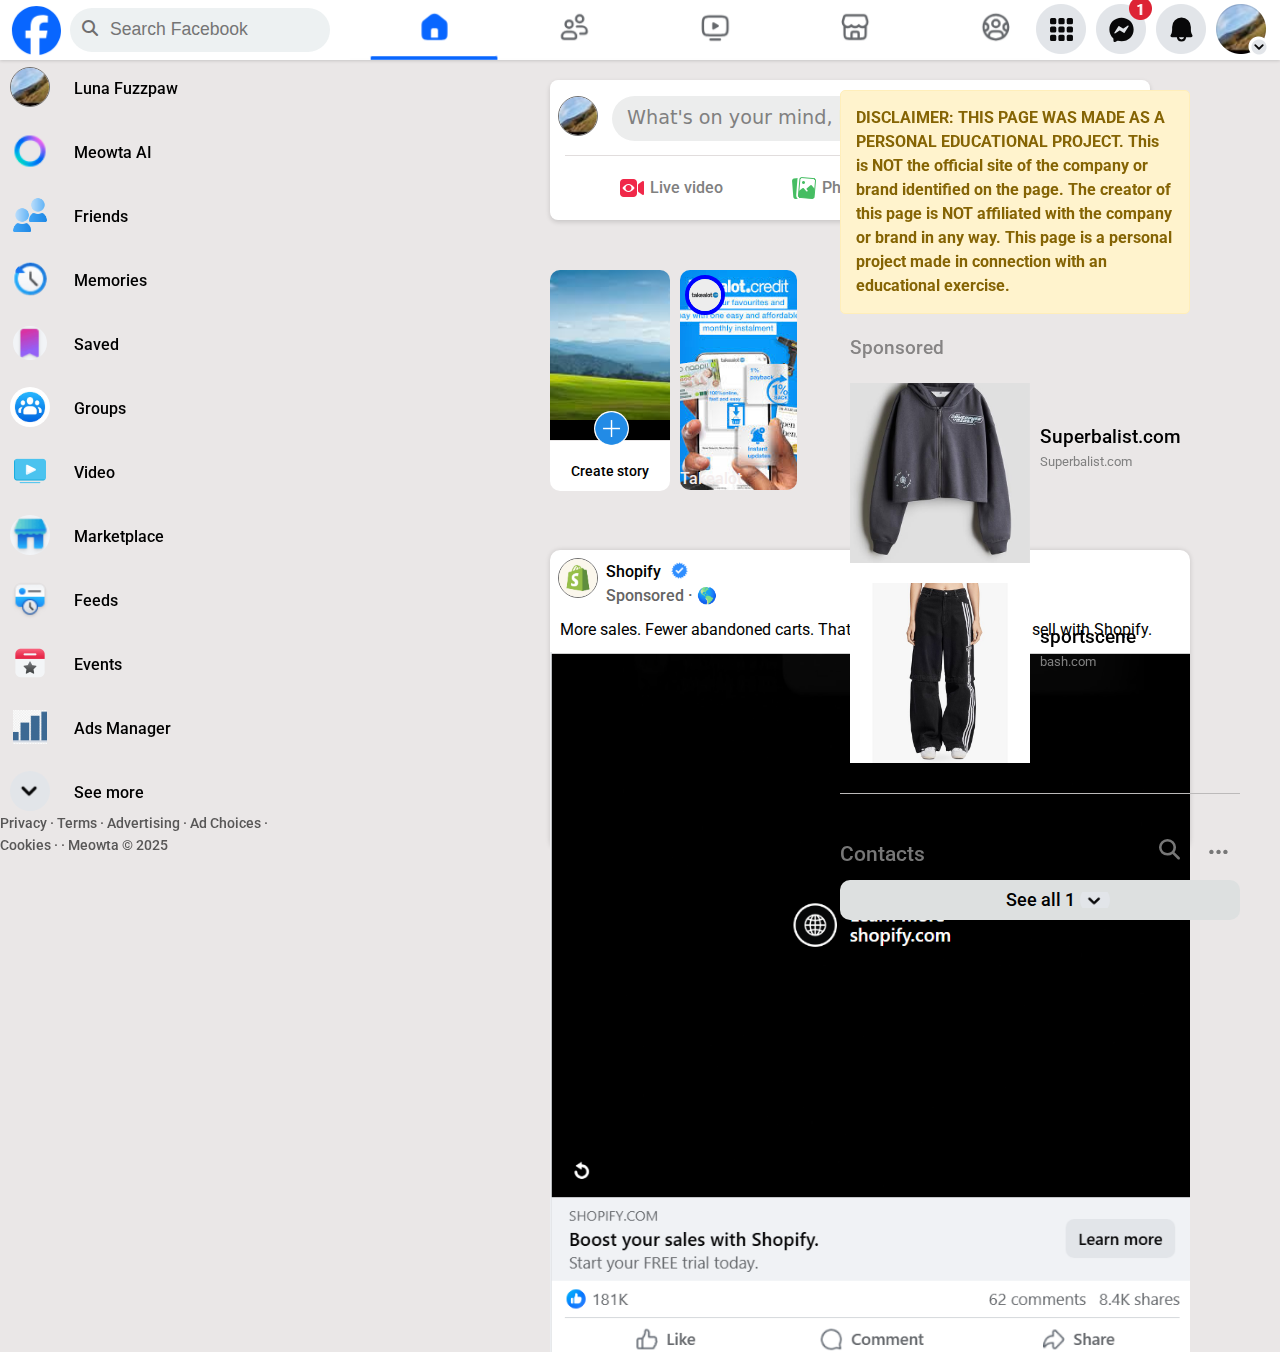
<file: index.html>
<!DOCTYPE html>
<html lang="en">
<head>
  <meta charset="UTF-8">
  <meta name="viewport" content="width=device-width, initial-scale=1.0">
  <title>Facebook Website</title>
  <link rel="preconnect" href="https://fonts.googleapis.com">
<link rel="preconnect" href="https://fonts.gstatic.com" crossorigin>
<link href="https://fonts.googleapis.com/css2?family=Roboto:ital,wght@0,100..900;1,100..900&display=swap" rel="stylesheet">
  <link
  rel="stylesheet"
  href="https://cdnjs.cloudflare.com/ajax/libs/font-awesome/6.4.0/css/all.min.css"
/>
  <link rel="stylesheet" href="styles/feed.css">
  <link rel="stylesheet" href="styles/general.css">
  <link rel="stylesheet" href="styles/header.css">
  <link rel="stylesheet" href="styles/sidebar.css">
  <link rel="stylesheet" href="styles/ads.css">
</head>
<body>
    <header class="header">
 <img class="facebook-logo" src="icons/facebook-logo2.png" alt="facebook-logo">
  <div class="search-input"> 
<i class="fas fa-search search-icon"></i>
<input class="input-facebook" type="text" placeholder="Search Facebook">
<div>
</div>
<div class="feed-icons">
<img src="header-icons/all-icons.png" alt="home">
</div>

<div class="right-icons">
  <img src="feed-icons/right-icons.png" alt="menu">
</div>
  </header>

  <div class="sidebar">
<div class="profile-container">
  <img class="profile-pic profile" src="feed-icons/correct-profile.jpg" alt="profile picture">
  <div class="name">
 Luna Fuzzpaw
</div>
  </div>
  
<div class="profile-container">
  <img class="profile-pic" src="sidebar-img/sidebar-icon.png" alt="profile picture">
  <div class="name">
 Meowta AI
</div>
  </div>

  
<div class="profile-container">
  <img class="profile-pic friends" src="sidebar-img/friends.png" alt="profile picture">
  <div class="name">
 Friends
</div>
  </div>

<div class="profile-container">
  <img class="profile-pic memories" src="sidebar-img/memories.png" alt="profile picture">
  <div class="name">
 Memories
  </div>
  </div>
  
<div class="profile-container">
  <img class="profile-pic saved" src="sidebar-img/saved.png" alt="profile picture">
  <div class="name">
 Saved
  </div>
  </div>
  
  
<div class="profile-container">
  <img class="profile-pic groups" src="sidebar-img/groups.jpeg" alt="profile picture">
  <div class="name">
 Groups
  </div>
  </div>
  
<div class="profile-container">
  <img class="profile-pic video" src="sidebar-img/video.png" alt="profile picture">
  <div class="name">
 Video
  </div>
  </div>
  
<div class="profile-container">
  <img class="profile-pic" src="sidebar-img/marketplace.png" alt="profile picture">
  <div class="name">
 Marketplace
  </div>
  </div>
  
<div class="profile-container">
  <img class="profile-pic" src="sidebar-img/feeds.png" alt="profile picture">
  <div class="name">
 Feeds
  </div>
  </div>
  
<div class="profile-container">
  <img class="profile-pic events" src="sidebar-img/events.webp" alt="profile picture">
  <div class="name">
Events
  </div>
  </div>
  
<div class="profile-container">
  <img class="profile-pic ads" src="sidebar-img/ads.jpeg" alt="profile picture">
  <div class="name">
Ads Manager
  </div>
  </div>

<div class="profile-container">
    <img class="profile-pic" src="sidebar-img/see-more.png" alt="profile picture">
  <div class="name">
See more
</div>
  </div>
  <div class="privacy">Privacy  · Terms  · Advertising  · Ad Choices   · Cookies  ·   · Meowta © 2025</div>
  </div>

  <div class="feed-container">
      <img class="profile-pic profile" src="feed-icons/correct-profile.jpg" alt="profile picture">
<input class="feed-input" type="button" value="What's on your mind, Luna?">
  <div class="border"></div>
  <div class="feed-icons-container">

    <div class="live-video live">
<img class="icon" src="feed-icons/live-video.png" alt="live video icon">
<div class="feed-text">Live video</div>
    </div>
    
    <div class="live-video">
<img class="icon" src="feed-icons/photo-icon.png" alt="live video icon">
<div class="feed-text">Photo/Video</div>
    </div>
    
    <div class="live-video">
<img class="icon" src="feed-icons/smiley.png" alt="live video icon">
<div class="feed-text">Feeling/Activity</div>
    </div>
  </div>
  </div>

  <div class="stories-container">

<div class="story">
  <img class="story-img" src="sidebar-img/sky-profile.jpeg" alt="create story">
  <img class="plus" src="feed-icons/plus-icon3.png" alt="plus-icon">
  <div class="space"></div>
  <div class="create">Create story</div>
</div>
<div class="story">
  <img class="peoples-stories" src="feed-icons/takealot-story.jpeg" alt="create story">
  <div class="stories-profile"><img class="profile-picture-story" src="feed-icons/takealot-profile.jpeg" alt="profile"></div>
  <div class="story-name">Takealot</div>
</div>
</div>

<div class="posts-container">
  <div class="posts-profile-container">
<img class="profile-pic profile post" src="feed-icons/shopify-profile.jpeg" alt="Shopify">
<div>
<div class="post-name">Shopify <img class="blue-tick" src="feed-icons/blue-tick.png" alt="blue-tick"></div>
  <div class="sponsored">Sponsored &centerdot; &#127758;</div>
</div>
  </div>

<div class="post-text">More sales. Fewer abandoned carts. That's what you get when you sell with Shopify.</div>
<img class="shopify-vid" src="feed-icons/shopify-vid.png" alt="">
</div>

<div class="ads-container">
  
  
  <div class="disclaimer">
  DISCLAIMER: THIS PAGE WAS MADE AS A PERSONAL EDUCATIONAL PROJECT. This is NOT the official site of the company or brand identified on the page. The creator of this page is NOT affiliated with the company or brand in any way. This page is a personal project made in connection with an educational exercise.
</div>
  <div class="sponsored-super">  Sponsored
</div>

  <div class="super-ad-container">
    <img class="ads-image" src="feed-icons/super-hoodie.jpg" alt="ads">
    <div>
<div class="super-bold">Superbalist.com</div>
    <div class="super-gray">Superbalist.com</div>
    </div>
  </div>
  
  <div class="super-ad-container">
    <img class="ads-image" src="feed-icons/sportscene.jpg" alt="ads">
    <div>
<div class="super-bold">sportscene</div>
    <div class="super-gray">bash.com</div>
    </div>
  </div>
            <div class="border-contacts"></div>
</div>

<div class="contacts-container">
  <div class="contacts">Contacts
      <div class="see-all">See all 1 <img class="arrow" src="feed-icons/arrow.png" alt="arrow"></div>
        <i class="fas fa-search search-icon-contacts"></i>
<div class="ellipsis">&hellip;</div>
  </div>
  </div>
  
</body>
</html>
</file>
<file: styles/feed.css>
.feed-container{
  position: relative;
  top: 80px;
 left: 550px;
 display: grid;
 grid-template-columns: 1fr 1fr;
 background-color: white;
 width: 600px;
 height: 140px;
 padding: 8px;
 padding-top: 16px;
 border-radius: 8px;
 box-shadow: 0 2px 5px rgba(0, 0, 0, 0.15);
}
.feed-input{
  width: 520px;
  height: 45px;
  border-radius: 100px;
 border: none;
  background-color: rgb(236, 237, 237);
  font-family: system-ui, -apple-system, BlinkMacSystemFont, 'Segoe UI', Roboto, Oxygen, Ubuntu, Cantarell, 'Open Sans', 'Helvetica Neue', sans-serif;
  color: gray;
  font-size: 1.2rem;
  cursor: pointer;
  text-align: start;
  padding-left: 15px;
  margin-right: 10px;
  transition: background-color 0.15s;
}

.feed-input:hover{
  background-color: rgb(229, 231, 231);
}

.border{
     position: absolute;
     border-bottom: 1px ridge rgb(225, 221, 221);
     width: 563px;
     top: 75px;
     left: 15px;

}

.feed-icons-container{
  position: absolute;
  display: grid;
  bottom: 20px;
  left: 10px;
  grid-template-columns: 1fr 1fr 1fr;
  gap: 40px;
  margin-left: 50px;
  cursor: pointer;
}

.icon{
  object-fit: contain;

}

.feed-text{
  color: gray;
  font-weight: 500;
  margin-left: 6px;
}

.live-video{
  display: flex;
}
.live{
  margin-left: 10px;
}

.stories-container{
  display: grid;
  grid-template-columns: 1fr 1fr 1fr 1fr;
  position: relative;
  top: 130px;
  left: 550px;
  width: 500px;
  gap: 10px;
}

.story-img{
  width: 200px;
  height: 150px;
  object-fit: cover;
  border-top-right-radius: 10px;
  border-top-left-radius: 10px;
 transition: padding 0.25s;
  cursor: pointer;
}

.create{
  background-color: white;
  font-size: 0.9rem;
  font-weight: 500;
  height: 50px;
  border-bottom-right-radius: 10px;
  border-bottom-left-radius: 10px;
 text-align: center;
 margin-top: 20px;
 padding-top: 20px;
 transition: background-color 0.25s;
   cursor: pointer;
}
.story-img:hover{
  padding: 0 1px;
}
.create:hover{
  background-color: rgb(195, 194, 194);
}

.story-name{
  position: absolute;
  bottom: 0;
  color: rgb(243, 236, 236);
  font-weight: 500;
  cursor: pointer;
}

.peoples-stories{
    height: 220px;
  border-radius: 10px;
  object-fit: cover;
  cursor: pointer;
}

.peoples-stories:hover{
    padding: 1px;
}

.profile-picture-story{
  position: absolute;
  width: 40px;
  height: 40px;
  object-fit: cover;
  border-radius: 50%;
  border: 4px solid blue;
  top: 5px;
  margin-left: 5px;
  cursor: pointer
}

.plus{
  position: absolute;
  width: 35px;
  height: 35px;
  border-radius: 50%;
  object-fit: contain;
  bottom: 45px;
  left: 44px;
}

.space{
  background-color: black;
  width: 120px;
  height: 20px;
  margin-bottom: -19px;
}

.posts-container{
  position: absolute;
  background-color: white;
  width: 640px;
  height: 300px;
  left: 550px;
  top: 550px;
  border-radius: 10px;
  box-shadow: 0 0 5px rgba(0, 0, 0, 0.15);
}

.post-name{
font-weight: 500;
margin-top: 10px;
}

.sponsored{
  color: rgb(100, 100, 100);
  font-weight: 500;
}

.posts-profile-container{
  display: flex;
}

.post{
  margin: 8px;
}

.post-text{
  margin: 10px;
}

.blue-tick{
  width: 25px;
  height: 25px;
  position: absolute;
  top: 0;
  margin-left: 60px;
  margin-top: 8px;
  border-radius: 50%;
}

.shopify-vid{
  object-fit: contain;
}
</file>
<file: styles/general.css>
*, *::before, *::after {
  box-sizing: border-box;
}

* {
    margin: 0;
}

@media (prefers-reduced-motion: no-preference) {
  html {
    interpolate-size: allow-keywords;
  }
}

body {
  line-height: 1.5;
  -webkit-font-smoothing: antialiased;
  background-color: rgb(234, 231, 231);
  font-family: Roboto, Arial;
  height: 1000px;
}

img, picture, video, canvas, svg {
  display: block;
  max-width: 100%;
}

input, button, textarea, select {
  font: inherit;
}

p, h1, h2, h3, h4, h5, h6 {
  overflow-wrap: break-word;
}

p {
  text-wrap: pretty;
}
h1, h2, h3, h4, h5, h6 {
  text-wrap: balance;
}

#root, #__next {
  isolation: isolate;
}

.disclaimer{
  background-color: #fff3cd; 
  color: #856404;
  padding: 15px; 
  border: 1px solid #ffeeba; 
  border-radius: 5px; 
  margin: 20px 0; 
  font-weight: bold;
  width: 350px;
}
</file>
<file: styles/header.css>
.header{
  background-color: white;
  position: fixed;
  width: 100vw;
  height: 60px;
  box-shadow: 0 1px 3px rgba(0, 0, 0, 0.15);
  z-index: 200;
}


.facebook-logo{
  padding-top: 4px;
  margin-left: 5px;
  width: 58px;
  height: 58px;
  object-fit: contain;
}

.input-facebook{
background-color: rgb(237, 241, 242);
border: none;
padding: 10px 40px;
border-radius: 60px;
width: 260px;
transition: padding 0.25s ;
}

.input-facebook::placeholder{
  font-family: Segoe UI Historic, Arial;
font-size: 1.1rem;
}

input:focus {
  outline: none;
}

.search-input{
  position: relative;
  width: 260px;
  margin-left: 10px;
 top: -50px;
 left: 60px;
}

.search-icon{
position: absolute;
color: rgb(111, 110, 110);
top: 12px;
left: 12px;
} 

.search-input:focus-within .search-icon {
display: none;
}

.search-input:focus-within .input-facebook{
  padding: 10px;
}


.feed-icons{
  display: grid;
  position: fixed;
  top: -5px;
  left: 350px;
  width: 690px;
  border-radius: 50%;
  object-fit: contain;
  cursor: pointer;
}

.right-icons{
  position: fixed;
  right: 0px;
  top: -5px;
  object-fit: cover;
}
</file>
<file: styles/sidebar.css>
.sidebar{
  position: fixed;
  top: 0;
  bottom: 0;
  left: 0;
  padding-top: 45px;
  width: 300px;
}

.profile-pic{
  width: 40px;
  height: 40px;
  object-fit: cover;
  border-radius: 50%;
  cursor: pointer;
}
.profile{
  border: 1px solid rgb(113, 112, 112);
}

.profile-container{
   display: grid;
  grid-template-columns: 1fr 1fr;
  margin-top: 20px;
  padding: 2px;
  padding-left: 10px;
}

.name{
    margin-left:-80px;
  margin-top: 10px;
  font-weight: 500;
  cursor: pointer;
  transition: background-color 0.15s;
}

.profile-container:hover{
background-color: rgb(221, 224, 224);
border-radius: 10px;
}

.friends{
  border-radius: 0%;
  padding: 2px;
}

.memories,
.saved
{
  object-fit: cover;
  padding: 3px;
}

.video,
.events
{
  border-radius: 0%;
  object-fit: contain;
  padding: 4px;
}

.ads{
  border-radius: 0%;
  padding: 3px;
  object-fit: cover;
}

.downward-arrow{
 align-items: center;
  font-size: 1.7rem;
  background-color: rgb(210, 209, 209);
  width: 40px;
  height: 40px;
  border-radius: 20px;
}

.privacy{
  font-size: 0.9rem;
  color: rgb(88, 87, 87);
  font-weight: 500;
}
</file>
<file: styles/ads.css>
.ads-container{
position: fixed;
right: 40px;
top: 70px;
}

.super-ad-container{
  display: grid;
  grid-template-columns: 1fr 1fr;
  transition: background-color 0.25s;
}

.super-ad-container:hover{
background-color: rgb(197, 196, 196);
border-radius: 10px;
}
.sponsored-super{
color: rgb(134, 132, 132);
font-weight: 500;
font-size: 1.2rem;
margin-bottom: 10px;
margin-left: 10px;
}

.ads-image{
width: 200px;
height: 200px;
padding: 10px;
}

.super-bold{
font-weight: 500;
font-size: 1.2rem;
margin-top: 50px;
}

.super-gray{
color: gray;
font-size: 0.8rem;
}

.contacts-container{
display: grid;
grid-template-columns:1fr 1fr;
position: fixed;
right: 200px;
bottom: 30px;
}

.contacts{
color: rgb(119, 119, 119);
font-weight: 500;
font-size: 1.3rem;
margin-left: 70px;
}

.search-icon-contacts{
  position: absolute;
  right: -100px;
}

.border-contacts{
  border-top: 1px ridge rgb(188, 186, 186);
  right: 20px;
  margin-top: 20px;
}

.ellipsis{
  position: absolute;
  font-size: 2rem;
  top: -20px;
  right: -150px;
}

.see-all{
 position: absolute;
  background-color: rgb(221, 224, 224);
  color: black;
  font-weight: 500;
  font-size: 1.1rem;
  padding: 7px 70px;
  border-radius: 10px;
  width: 400px;
  margin-top: 10px;
  text-align: center;
  cursor: pointer;
}

.arrow{
 border-radius: 50%;
 object-fit: contain;
 position: absolute;
 right: 130px;
 top: 5px;
 width: 30px;
 height: 30px;
}
</file>
